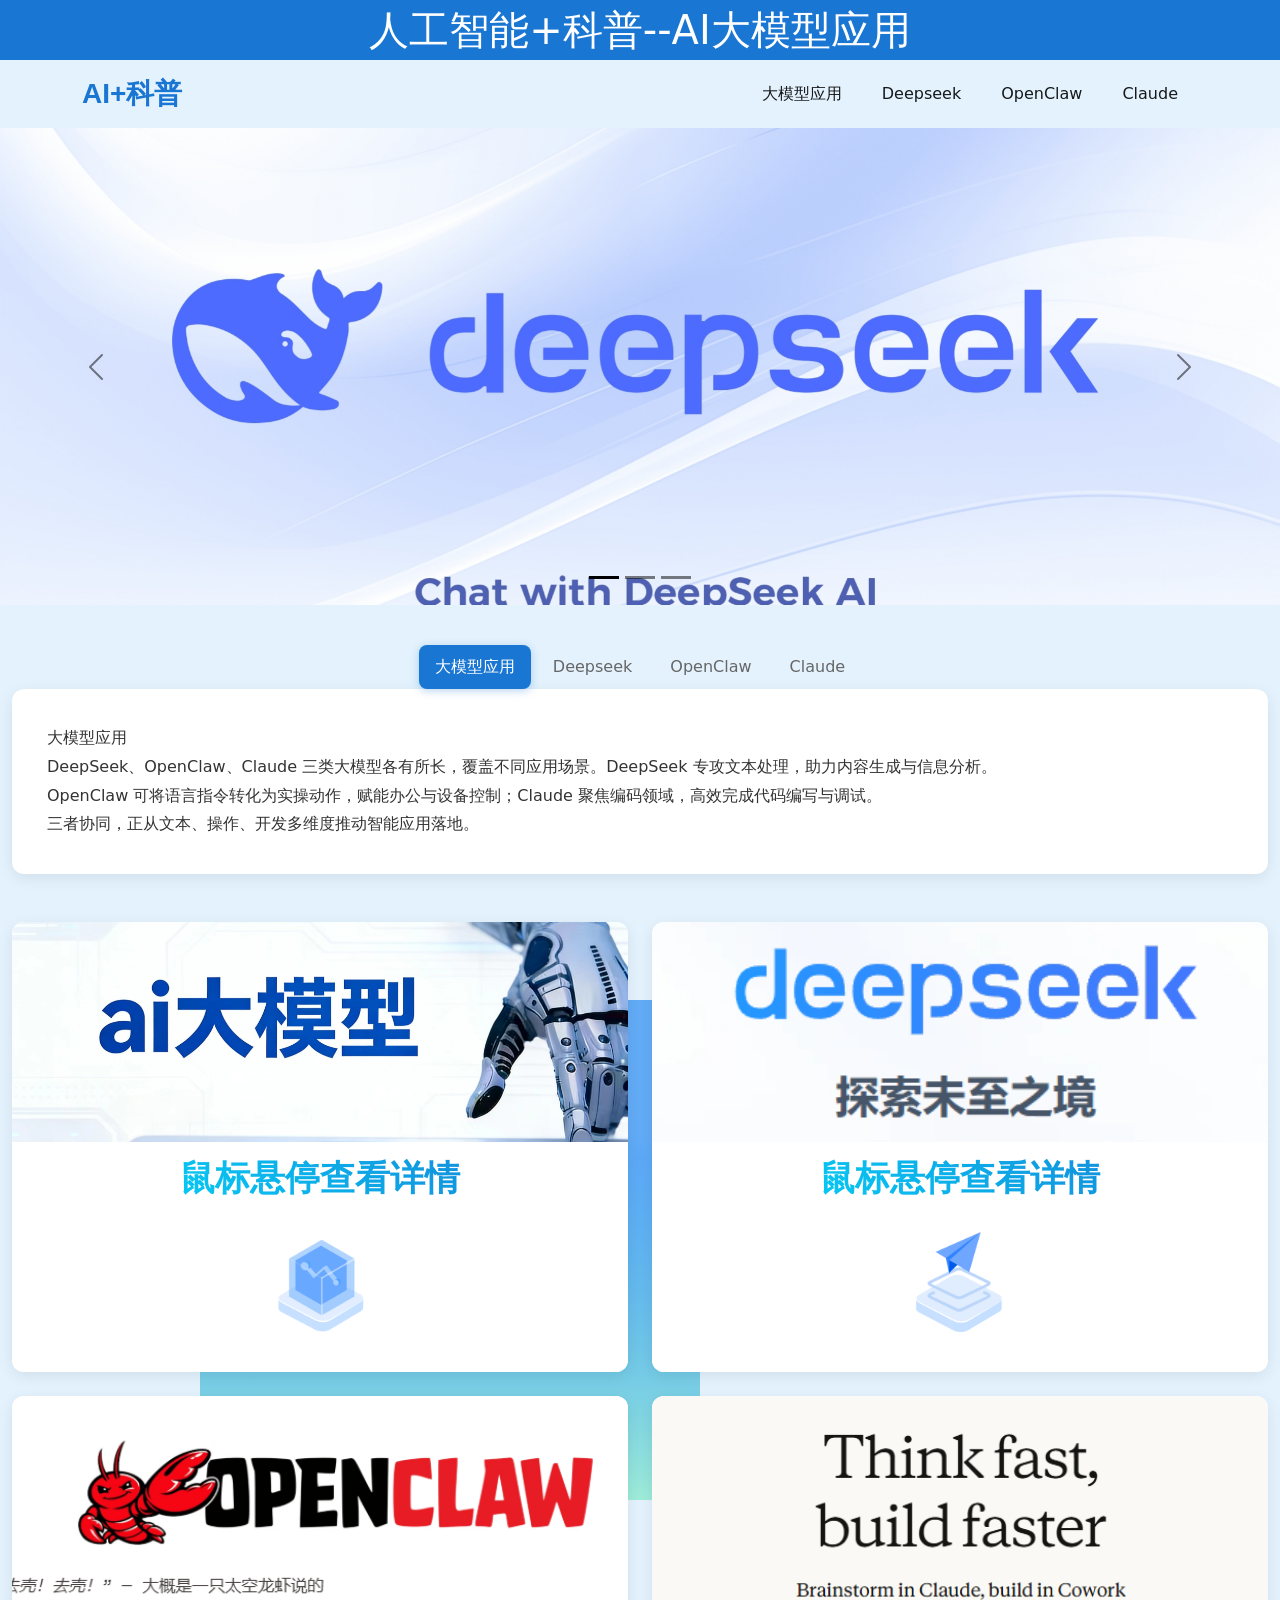
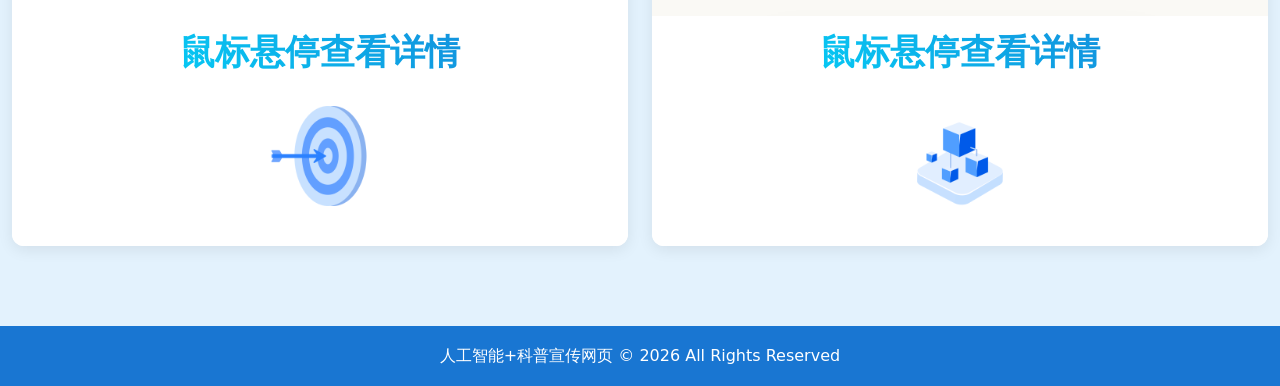
<file: index.html>
<!DOCTYPE html>
<html lang="en">

<head>
  <meta charset="UTF-8">
  <meta name="viewport" content="width=device-width, initial-scale=1.0">
  <title>人工智能+科普--AI大模型应用</title>
  <link rel="stylesheet" href="./bootstrap/bootstrap.min.css">
  <link rel="stylesheet" href="https://cdn.jsdelivr.net/npm/bootstrap-icons@1.13.1/font/bootstrap-icons.min.css">
  <link rel="stylesheet" href="./css/common.css">
  <link rel="stylesheet" href="./css/index.css">
</head>

<body>
  <header>
    <div class="container-fluid">
      <h1>人工智能+科普--AI大模型应用</h1>
    </div>
  </header>
  <nav class="navbar navbar-expand-lg bg-body-tertiary">
    <div class="container">
      <a class="navbar-brand" href="#">AI+科普</a>
      <button class="navbar-toggler" type="button" data-bs-toggle="collapse" data-bs-target="#navbarSupportedContent"
        aria-controls="navbarSupportedContent" aria-expanded="false" aria-label="Toggle navigation">
        <span class="navbar-toggler-icon"></span>
      </button>
      <div class="collapse navbar-collapse" id="navbarSupportedContent">
        <ul class="navbar-nav ms-auto mb-2 mb-lg-0">
          <li class="nav-item"><a class="nav-link" href="index.html">大模型应用</a></li>
          <li class="nav-item"><a class="nav-link" href="./pages/deepseek.html">Deepseek</a></li>
          <li class="nav-item"><a class="nav-link" href="./pages/openclaw.html">OpenClaw</a></li>
          <li class="nav-item"><a class="nav-link" href="./pages/claude.html">Claude</a></li>
        </ul>
      </div>
    </div>
  </nav>
  <div class="bg">
    <div class="ball1"></div>
    <div class="ball2"></div>
  </div>
  <main>
    <!-- 轮播图模块 -->
    <div class="banner">
      <div id="carouselExampleCaptions" class="carousel carousel-dark slide" data-bs-ride="carousel">
        <div class="carousel-indicators">
          <button type="button" data-bs-target="#carouselExampleCaptions" data-bs-slide-to="0" class="active"
            aria-current="true" aria-label="Slide 1"></button>
          <button type="button" data-bs-target="#carouselExampleCaptions" data-bs-slide-to="1"
            aria-label="Slide 2"></button>
          <button type="button" data-bs-target="#carouselExampleCaptions" data-bs-slide-to="2"
            aria-label="Slide 3"></button>
        </div>
        <div class="carousel-inner">
          <div class="carousel-item active">
            <img src="./img/banner1.jpeg" class="d-block w-100" alt="deepseek">
          </div>
          <div class="carousel-item">
            <img src="./img/banner2.jpg" class="d-block w-100" alt="openclaw">
          </div>
          <div class="carousel-item">
            <img src="./img/banner3.jpg" class="d-block w-100" alt="claude">
          </div>
        </div>
        <button class="carousel-control-prev" type="button" data-bs-target="#carouselExampleCaptions"
          data-bs-slide="prev">
          <span class="carousel-control-prev-icon" aria-hidden="true"></span>
          <span class="visually-hidden">Previous</span>
        </button>
        <button class="carousel-control-next" type="button" data-bs-target="#carouselExampleCaptions"
          data-bs-slide="next">
          <span class="carousel-control-next-icon" aria-hidden="true"></span>
          <span class="visually-hidden">Next</span>
        </button>
      </div>
    </div>
    <!-- 主体内容模块 -->
    <div class="container content">
      <!-- tab模块 -->
      <div class="tab mb-5">
        <ul class="nav nav-pills justify-content-center flex-wrap" id="pills-tab" role="tablist">
          <li class="nav-item" role="presentation">
            <button class="nav-link active" id="pills-home-tab" data-bs-toggle="pill" data-bs-target="#pills-home"
              type="button" role="tab" aria-controls="pills-home" aria-selected="true">大模型应用</button>
          </li>
          <li class="nav-item" role="presentation">
            <button class="nav-link" id="pills-profile-tab" data-bs-toggle="pill" data-bs-target="#pills-profile"
              type="button" role="tab" aria-controls="pills-profile" aria-selected="false">Deepseek</button>
          </li>
          <li class="nav-item" role="presentation">
            <button class="nav-link" id="pills-contact-tab" data-bs-toggle="pill" data-bs-target="#pills-contact"
              type="button" role="tab" aria-controls="pills-contact" aria-selected="false">OpenClaw</button>
          </li>
          <li class="nav-item" role="presentation">
            <button class="nav-link" id="pills-disabled-tab" data-bs-toggle="pill" data-bs-target="#pills-disabled"
              type="button" role="tab" aria-controls="pills-disabled" aria-selected="false">Claude</button>
          </li>
        </ul>
        <div class="tab-content" id="pills-tabContent">
          <div class="tab-pane fade show active" id="pills-home" role="tabpanel" aria-labelledby="pills-home-tab"
            tabindex="0">
            大模型应用<br>
            DeepSeek、OpenClaw、Claude 三类大模型各有所长，覆盖不同应用场景。DeepSeek 专攻文本处理，助力内容生成与信息分析。
            <br>OpenClaw
            可将语言指令转化为实操动作，赋能办公与设备控制；Claude
            聚焦编码领域，高效完成代码编写与调试。
            <br>三者协同，正从文本、操作、开发多维度推动智能应用落地。
          </div>
          <div class="tab-pane fade" id="pills-profile" role="tabpanel" aria-labelledby="pills-profile-tab"
            tabindex="0">
            DeepSeek：高效全能的文字大模型<br>
            DeepSeek 是中国深度求索团队研发的预训练语言模型，主打 “轻量参数 +
            卓越性能”，摆脱对大算力的依赖。它核心聚焦文本处理，能实现内容生成、信息检索、语义分析等功能，支持从云端到边缘端的全场景部署。应用覆盖企业智能客服、金融投研报告撰写、教育解题辅助等领域，还可通过私有化部署保障数据安全，是兼顾通用性与垂直领域适配性的文字智能工具。
          </div>
          <div class="tab-pane fade" id="pills-contact" role="tabpanel" aria-labelledby="pills-contact-tab"
            tabindex="0">
            OpenClaw：能 “动手执行” 的操作型大模型<br>
            OpenClaw 是开源的具身智能框架，核心定位是 “数字员工”，打破传统 AI “只说不做” 的局限。它通过 “视觉 - 语言 - 动作”
            联合建模，将自然语言指令转化为实际操作，可连接各类系统工具与通讯渠道。支持本地部署与多模型适配，技能生态覆盖办公自动化、文件管理、机器人控制等场景，能 7×24
            小时完成跨平台任务协同，无需编程基础即可实现低代码自动化，大幅提升个人与团队工作效率。
          </div>
          <div class="tab-pane fade" id="pills-disabled" role="tabpanel" aria-labelledby="pills-disabled-tab"
            tabindex="0">
            Claude：专业级编码大模型<br>
            Claude 是 Anthropic 公司推出的专注编码领域的大模型，以 Claude 4 系列为代表，在复杂代码生成与调试上表现突出。它支持多编程语言开发，能无缝集成 VS Code 等主流
            IDE，实现结对编程、代码重构、跨文件复杂更改等功能。凭借领先的代码准确率与长时间任务处理能力，广泛应用于软件开发、智能体构建、DevOps
            自动化等场景，无论是新手开发者的代码辅助，还是专业团队的项目攻坚，都能显著降低开发成本、提升交付效率。
          </div>
        </div>
      </div>

      <!-- 卡片模块 -->
      <div class="row g-4">
        <div class="col-md-6 col-12">
          <div class="card">
            <div class="front">
              <img src="./img/card4.jpg" class="card-img-top" alt="AI大模型">
              <p>鼠标悬停查看详情</p>
              <img class="icon ai" src="./img/ai.png" alt="">
            </div>
            <div class="back">
              <div class="card-body">
                <h5 class="card-title">AI大模型综合应用</h5>
                <p class="card-text">
                  AI 大模型是基于海量数据训练的 “超级智慧大脑”，以数十亿甚至万亿级参数构建核心架构，能像人类一样理解、推理并完成多元任务。它先通过 “预训练” 吸收互联网海量知识，再经 “微调”
                  适配特定场景，最终实现跨领域通用能力。
                  如今大模型已渗透生活与产业：聊天问答、文案代码生成、图文创作等日常场景中，它是高效助手；企业办公、智能客服、科研加速等领域里，它成降本增效利器。2026 年技术更趋成熟，正从 “懂语言” 迈向
                  “懂世界”，通过多模态融合、具身智能等方向，在物理世界与数字空间同步创造价值，成为推动智能化变革的核心引擎。
                </p>
              </div>
            </div>
          </div>
        </div>
        <div class="col-md-6 col-12">
          <div class="card">
            <div class="front">
              <img src="./img/card1.png" class="card-img-top" alt="deepseek">
              <p>鼠标悬停查看详情</p>
              <img class="icon fly" src="./img/fly.png" alt="">
            </div>
            <div class="back">
              <div class="card-body">
                <h5 class="card-title">Deepseek</h5>
                <p class="card-text">作为国产轻量化预训练语言模型的代表，DeepSeek
                  由深度求索团队打造，以低算力消耗实现比肩重量级模型的文本处理能力。它能精准理解并生成各类文本，胜任信息提炼、文案创作、智能问答等多元任务，支持灵活的云端与本地部署模式，在企业服务、学术研究、日常办公等场景中，为用户提供高效且安全的文字智能解决方案。
                </p>
                <a href="./pages/deepseek.html" target="_blank" class="btn btn-primary">查看详情 <i
                    class="bi bi-send"></i></a>
              </div>
            </div>
          </div>
        </div>

        <div class="col-md-6 col-12">
          <div class="card">
            <div class="front">
              <img src="./img/card2.png" class="card-img-top" alt="openclaw">
              <p>鼠标悬停查看详情</p>
              <img class="icon goal" src="./img/goal.png" alt="">
            </div>
            <div class="back">
              <div class="card-body">
                <h5 class="card-title">OpenClaw</h5>
                <p class="card-text">
                  OpenClaw（别称 “小龙虾”，曾用名 ClawdBot、Moltbot）是一款开源本地 AI 智能体，由 Peter Steinberger 开发。它兼容
                  GPT、Claude、通义千问等主流大模型，可在 Windows、macOS、Linux 本地部署，数据全留存本地、隐私可控。
                  不同于传统聊天 AI，它能直接操控设备：读写文件、执行脚本、控制浏览器、跨通讯工具（微信、飞书、Telegram）自动办公。通过技能市场扩展能力，可自主分解并执行任务，是能 “动手干活” 的数字助手
                </p>
                <a href="./pages/openclaw.html" target="_blank" class="btn btn-primary">查看详情 <i
                    class="bi bi-send"></i></a>
              </div>
            </div>
          </div>
        </div>

        <div class="col-md-6 col-12">
          <div class="card">
            <div class="front">
              <img src="./img/card3.png" class="card-img-top" alt="claude">
              <p>鼠标悬停查看详情</p>
              <img class="icon system" src="./img/system.png" alt="">
            </div>
            <div class="back">
              <div class="card-body">
                <h5 class="card-title">Claude</h5>
                <p class="card-text">Claude 是由Anthropic 公司（前 OpenAI 团队创立）开发的 AI 大模型系列，以安全可信、超长文本、强推理为核心优势。它采用 “宪法 AI”
                  训练，输出严谨合规、幻觉更少。
                  Claude 支持20 万至 100 万 token上下文，可一次性分析整本书、长篇 PDF 与代码库。擅长文档总结、代码编写、多模态理解（图表、截图）。从入门级 Haiku 到旗舰
                  Opus，覆盖日常助手到专业科研场景，是金融、法律、技术领域的高效安全助手。
                </p>
                <a href="./pages/claude.html" target="_blank" class="btn btn-primary">查看详情 <i
                    class="bi bi-send"></i></a>
              </div>
            </div>
          </div>
        </div>



      </div>
    </div>
  </main>



  <footer>
    <p class="m-0">人工智能+科普宣传网页 © 2026 All Rights Reserved</p>
  </footer>

  <script src="./bootstrap/bootstrap.min.js"></script>
</body>

</html>
</file>
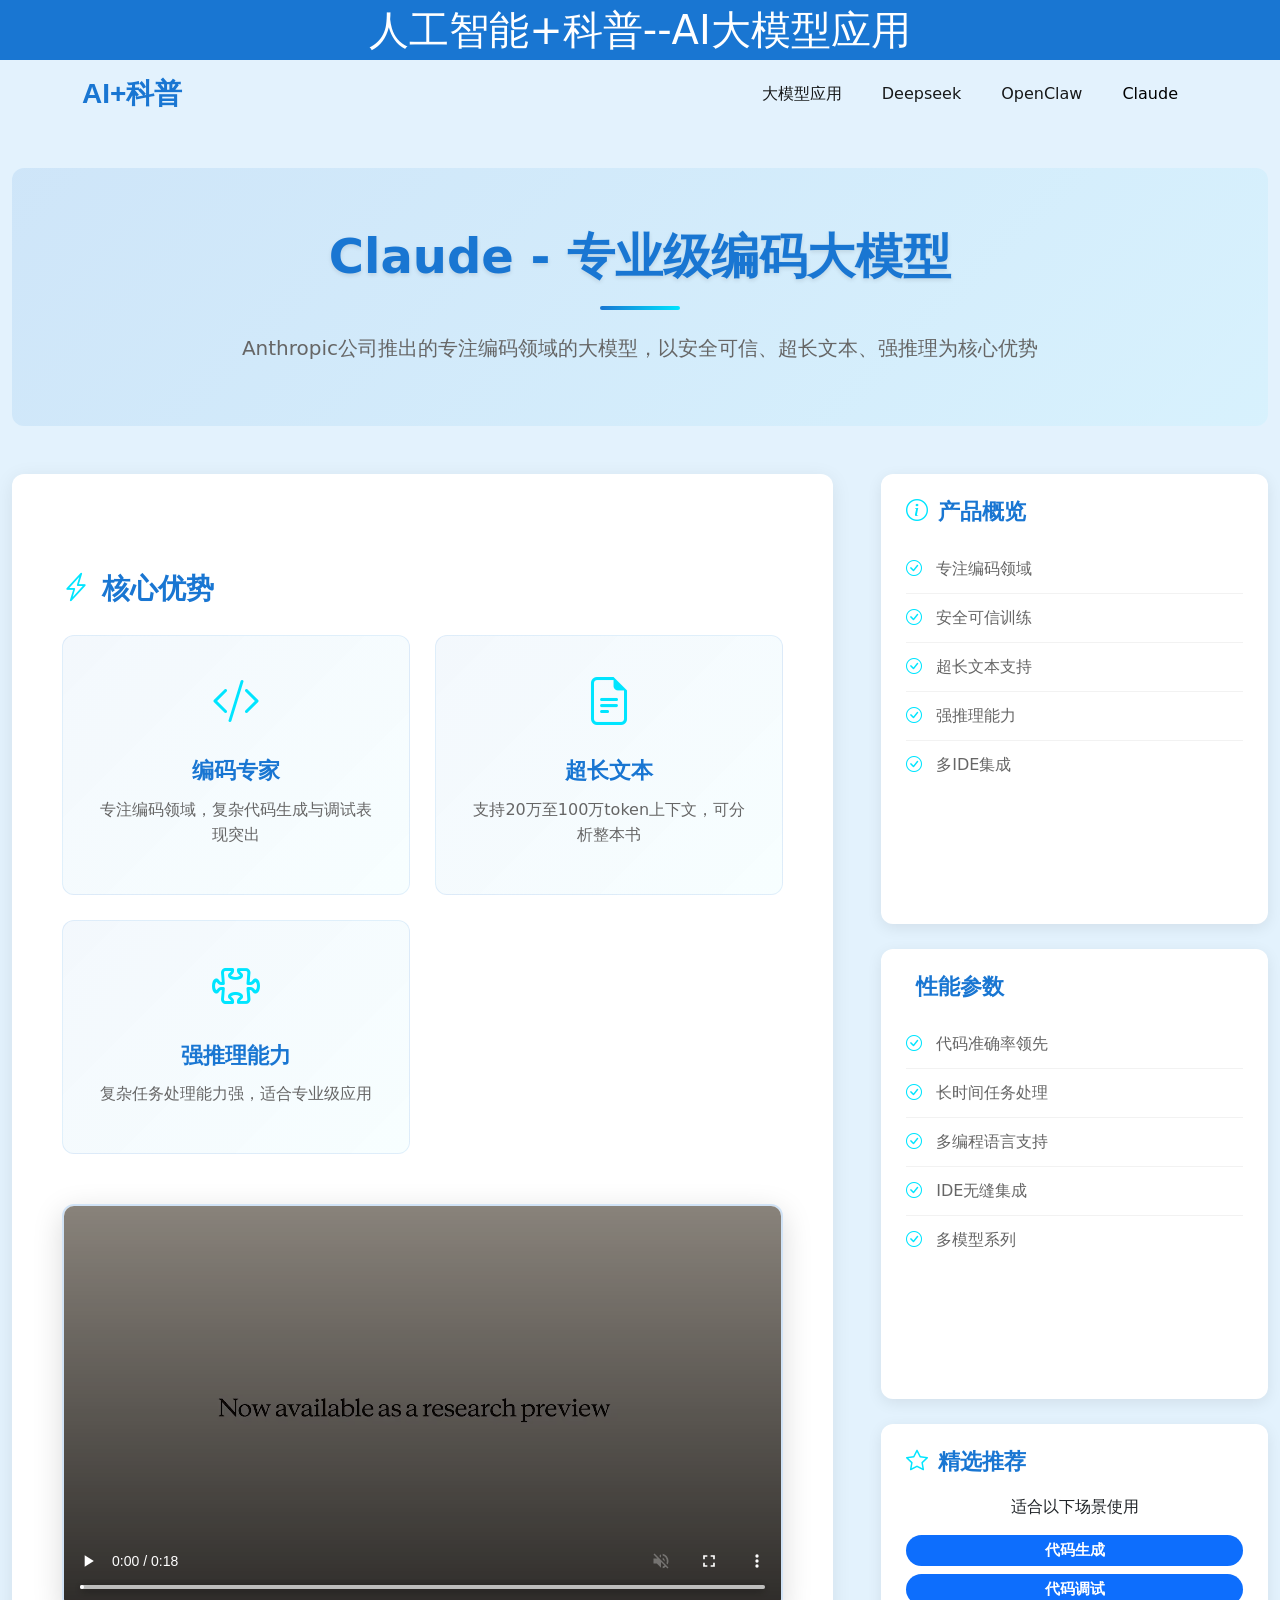
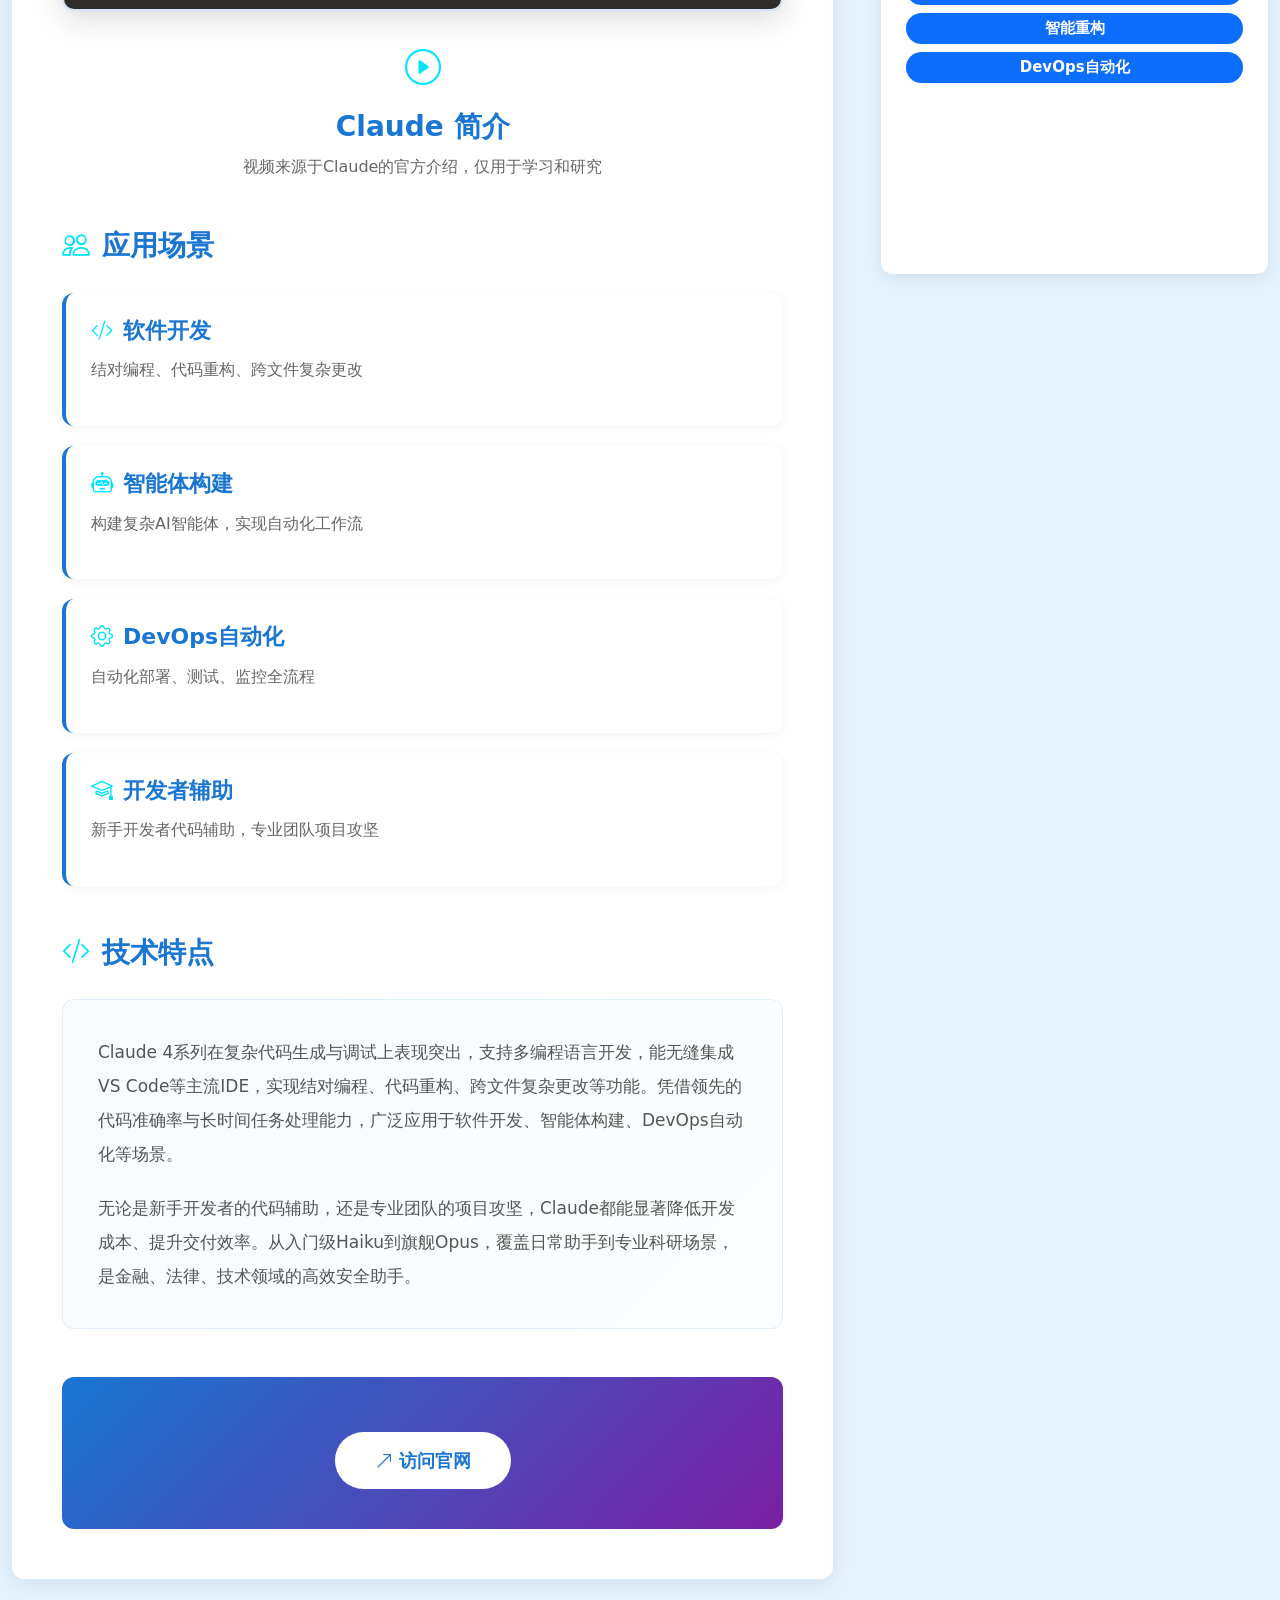
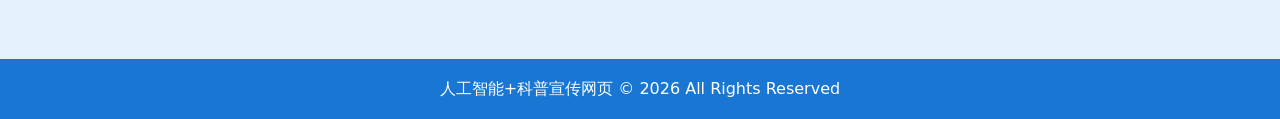
<file: pages/claude.html>
<!DOCTYPE html>
<html lang="zh-CN">

<head>
  <meta charset="UTF-8">
  <meta name="viewport" content="width=device-width, initial-scale=1.0">
  <title>Claude - AI大模型应用</title>
  <link rel="stylesheet" href="../bootstrap/bootstrap.min.css">
  <link rel="stylesheet" href="https://cdn.jsdelivr.net/npm/bootstrap-icons@1.13.1/font/bootstrap-icons.min.css">
  <link rel="stylesheet" href="../css/common.css">
  <link rel="stylesheet" href="../css/index.css">
  <link rel="stylesheet" href="../css/pages.css">
</head>

<body>
  <header>
    <div class="container-fluid">
      <h1>人工智能+科普--AI大模型应用</h1>
    </div>
  </header>
  <nav class="navbar navbar-expand-lg navbar-light bg-white">
    <div class="container">
      <a class="navbar-brand" href="../index.html">AI+科普</a>
      <button class="navbar-toggler" type="button" data-bs-toggle="collapse" data-bs-target="#navbarSupportedContent"
        aria-controls="navbarSupportedContent" aria-expanded="false" aria-label="Toggle navigation">
        <span class="navbar-toggler-icon"></span>
      </button>
      <div class="collapse navbar-collapse" id="navbarSupportedContent">
        <ul class="navbar-nav ms-auto mb-2 mb-lg-0">
          <li class="nav-item"><a class="nav-link" href="../index.html">大模型应用</a></li>
          <li class="nav-item"><a class="nav-link" href="deepseek.html">Deepseek</a></li>
          <li class="nav-item"><a class="nav-link" href="openclaw.html">OpenClaw</a></li>
          <li class="nav-item"><a class="nav-link active" href="claude.html">Claude</a></li>
        </ul>
      </div>
    </div>
  </nav>
  <div class="bg">
    <div class="ball1"></div>
    <div class="ball2"></div>
  </div>
  <main>
    <div class="container content">
      <div class="page-header text-center mb-5">
        <h2 class="page-title">Claude - 专业级编码大模型</h2>
        <div class="page-divider"></div>
        <p class="page-desc">Anthropic公司推出的专注编码领域的大模型，以安全可信、超长文本、强推理为核心优势</p>
      </div>

      <div class="row g-5">
        <div class="col-lg-8">
          <div class="page-content">
            <h3 class="mt-5"><i class="bi bi-lightning-charge"></i> 核心优势</h3>
            <div class="feature-grid">
              <div class="feature-item">
                <i class="bi bi-code-slash"></i>
                <h4>编码专家</h4>
                <p>专注编码领域，复杂代码生成与调试表现突出</p>
              </div>
              <div class="feature-item">
                <i class="bi bi-file-earmark-text"></i>
                <h4>超长文本</h4>
                <p>支持20万至100万token上下文，可分析整本书</p>
              </div>
              <div class="feature-item">
                <i class="bi bi-puzzle"></i>
                <h4>强推理能力</h4>
                <p>复杂任务处理能力强，适合专业级应用</p>
              </div>
            </div>

            <div class="video-section mt-5">
              <div class="video-container">
                <video src="../img/claude.webm" controls class="feature-video" autoplay muted></video>
              </div>
              <div class="video-caption">
                <i class="bi bi-play-circle"></i>
                <h5>Claude 简介</h5>
                <p>视频来源于Claude的官方介绍，仅用于学习和研究</p>
              </div>
            </div>

            <h3 class="mt-5"><i class="bi bi-people"></i> 应用场景</h3>
            <div class="scenario-list">
              <div class="scenario-item">
                <h4><i class="bi bi-code-slash"></i> 软件开发</h4>
                <p>结对编程、代码重构、跨文件复杂更改</p>
              </div>
              <div class="scenario-item">
                <h4><i class="bi bi-robot"></i> 智能体构建</h4>
                <p>构建复杂AI智能体，实现自动化工作流</p>
              </div>
              <div class="scenario-item">
                <h4><i class="bi bi-gear"></i> DevOps自动化</h4>
                <p>自动化部署、测试、监控全流程</p>
              </div>
              <div class="scenario-item">
                <h4><i class="bi bi-mortarboard"></i> 开发者辅助</h4>
                <p>新手开发者代码辅助，专业团队项目攻坚</p>
              </div>
            </div>

            <h3 class="mt-5"><i class="bi bi-code-slash"></i> 技术特点</h3>
            <div class="tech-features">
              <p>Claude 4系列在复杂代码生成与调试上表现突出，支持多编程语言开发，能无缝集成VS
                Code等主流IDE，实现结对编程、代码重构、跨文件复杂更改等功能。凭借领先的代码准确率与长时间任务处理能力，广泛应用于软件开发、智能体构建、DevOps自动化等场景。</p>
              <p>无论是新手开发者的代码辅助，还是专业团队的项目攻坚，Claude都能显著降低开发成本、提升交付效率。从入门级Haiku到旗舰Opus，覆盖日常助手到专业科研场景，是金融、法律、技术领域的高效安全助手。
              </p>
            </div>

            <div class="cta-section text-center mt-5">
              <a href="https://www.claude.com/" target="_blank" class="btn btn-primary btn-lg">
                <i class="bi bi-arrow-up-right"></i> 访问官网
              </a>
            </div>
          </div>
        </div>

        <div class="col-lg-4">
          <div class="sidebar">
            <div class="card sidebar-card">
              <div class="card-body">
                <h5 class="card-title"><i class="bi bi-info-circle"></i> 产品概览</h5>
                <ul class="sidebar-list">
                  <li><i class="bi bi-check-circle"></i> 专注编码领域</li>
                  <li><i class="bi bi-check-circle"></i> 安全可信训练</li>
                  <li><i class="bi bi-check-circle"></i> 超长文本支持</li>
                  <li><i class="bi bi-check-circle"></i> 强推理能力</li>
                  <li><i class="bi bi-check-circle"></i> 多IDE集成</li>
                </ul>
              </div>
            </div>

            <div class="card sidebar-card">
              <div class="card-body">
                <h5 class="card-title"><i class="bi bi-speed"></i> 性能参数</h5>
                <ul class="sidebar-list">
                  <li><i class="bi bi-check-circle"></i> 代码准确率领先</li>
                  <li><i class="bi bi-check-circle"></i> 长时间任务处理</li>
                  <li><i class="bi bi-check-circle"></i> 多编程语言支持</li>
                  <li><i class="bi bi-check-circle"></i> IDE无缝集成</li>
                  <li><i class="bi bi-check-circle"></i> 多模型系列</li>
                </ul>
              </div>
            </div>

            <div class="card sidebar-card">
              <div class="card-body text-center">
                <h5 class="card-title"><i class="bi bi-star"></i> 精选推荐</h5>
                <p class="mb-3">适合以下场景使用</p>
                <div class="badge bg-primary mb-2">代码生成</div>
                <div class="badge bg-primary mb-2">代码调试</div>
                <div class="badge bg-primary mb-2">智能重构</div>
                <div class="badge bg-primary">DevOps自动化</div>
              </div>
            </div>
          </div>
        </div>
      </div>
    </div>
  </main>

  <footer>
    <p class="m-0">人工智能+科普宣传网页 © 2026 All Rights Reserved</p>
  </footer>

  <script src="../bootstrap/bootstrap.min.js"></script>
</body>

</html>
</file>
<file: css/common.css>
:root {
  --ai-blue: #1976d2;
  --ai-cyan: #00e5ff;
  --ai-purple: #7b1fa2;
  --ai-light: #E3F2FD;
  --ai-card-bg: #1e1e1e;
  --ai-glow: 0 0 10px rgba(0, 229, 255, 0.7),
    0 0 20px rgba(0, 229, 255, 0.5),
    0 0 30px rgba(0, 229, 255, 0.3);
}

header {
  width: 100%;
  height: 3.75rem;
  background-color: var(--ai-blue);
  position: sticky;
  top: 0;
  z-index: 999;
}

header h1 {
  margin: 0;
  text-align: center;
  color: #fff;
  font-size: 2.5rem;
  line-height: 3.75rem;
}

@media (max-width: 1200px) {
  header h1 {
    font-size: 2rem;
  }
}

@media (max-width: 992px) {
  header h1 {
    font-size: 1.75rem;
  }
}

@media (max-width: 768px) {
  header h1 {
    font-size: 1.5rem;
  }
}

@media (max-width: 576px) {
  header h1 {
    font-size: 1.25rem;
  }
}

.navbar {
  background-color: rgba(227, 242, 253, 0.9) !important;
  position: sticky;
  top: 3.75rem;
  z-index: 999;
}

.navbar-brand,
.navbar-brand:hover {
  font-size: 28px;
  font-weight: 700;
  color: var(--ai-blue);
  font-family: 'Noto Sans SC', sans-serif;
}

@media (max-width: 1200px) {

  .navbar-brand,
  .navbar-brand:hover {
    font-size: 24px;
  }
}

@media (max-width: 992px) {

  .navbar-brand,
  .navbar-brand:hover {
    font-size: 20px;
  }
}

@media (max-width: 768px) {

  .navbar-brand,
  .navbar-brand:hover {
    font-size: 18px;
  }
}

@media (max-width: 576px) {

  .navbar-brand,
  .navbar-brand:hover {
    font-size: 16px;
  }
}

.nav-link {
  color: rgba(0, 0, 0, 0.9);
  margin: 0 12px;
  position: relative;
}

.nav-link:hover {
  color: var(--ai-blue);
}

.nav-link:hover::after {
  width: 100%;
}

.nav-link::after {
  position: absolute;
  left: 0;
  bottom: 0;
  content: '';
  height: 2px;
  background-color: var(--ai-blue);
  border-radius: 1px;
  margin-top: 5px;
  transition: all 0.3s ease-in-out;
  width: 0%;
}

footer {
  width: 100%;
  height: 3.75rem;
  background-color: var(--ai-blue);
  display: flex;
  justify-content: center;
  align-items: center;
  margin-top: 5rem;
}

footer p {
  margin: 0;
  text-align: center;
  color: #fff;
  font-size: 1rem;
  line-height: 3.75rem;
}

@media (max-width: 1200px) {
  footer p {
    font-size: 0.9rem;
  }
}

@media (max-width: 992px) {
  footer p {
    font-size: 0.85rem;
  }
}

@media (max-width: 768px) {
  footer p {
    font-size: 0.8rem;
  }
}

@media (max-width: 576px) {
  footer p {
    font-size: 0.75rem;
  }
}
</file>
<file: css/index.css>
:root {
  --ai-blue: #1976d2;
  --ai-cyan: #00e5ff;
  --ai-purple: #7b1fa2;
  --ai-light: #E3F2FD;
  --ai-card-bg: #1e1e1e;
  --ai-glow: 0 0 10px rgba(0, 229, 255, 0.7),
    0 0 20px rgba(0, 229, 255, 0.5),
    0 0 30px rgba(0, 229, 255, 0.3);
}

* {
  margin: 0;
  padding: 0;
  box-sizing: border-box;
}

body {
  background-color: var(--ai-light);
  overflow-x: hidden;
}

/* 两个小球的动画 */
.ball1 {
  width: 500px;
  height: 500px;
  background-color: pink;
  position: absolute;
  top: 1000px;
  left: 200px;
  background: linear-gradient(rgba(40, 80, 227, 0.49) 26.56%, rgb(0, 98, 255) 100%);
  animation: move 30s infinite alternate;
  z-index: -1;
}

.ball2 {
  width: 500px;
  height: 500px;
  background-color: pink;
  position: absolute;
  top: 1000px;
  left: 200px;
  background: linear-gradient(rgba(47, 184, 255, 0.42) 31.77%, rgb(158, 236, 217) 100%);
  animation: move 25s infinite alternate;
  z-index: -1;
}

@keyframes move {
  0% {
    transform: translate(-200px, 0px) rotate(-90deg);
    border-radius: 51% 49% 58% 42% / 34% 78% 22% 66%;
  }

  100% {
    transform: translate(400px, 100px) rotate(-120deg);
    border-radius: 22% 78% 73% 27% / 67% 31% 69% 33%;
  }
}

/* banner */
.banner {
  margin-bottom: 40px;
}

.carousel-inner img {
  width: 100%;
  /* 固定高度，不再用vw */
  height: 53vh;
  max-height: 600px;
  object-fit: cover;
}

/* 内容区布局修复 */
.content {
  margin-top: 40px;
  max-width: 1400px;
  margin-left: auto;
  margin-right: auto;
}

/* Tab模块 */
.tab-pane {
  background-color: #ffffff;
  padding: clamp(20px, 4vw, 35px);
  border-radius: 12px;
  box-shadow: 0 4px 15px rgba(0, 0, 0, 0.08);
  font-size: clamp(14px, 2vw, 16px);
  line-height: 1.8;
  color: #333;
  border: none;
}

.nav-pills .nav-link {
  padding: 10px 16px;
  font-size: clamp(14px, 2vw, 16px);
  font-weight: 500;
  color: #666;
  border-radius: 8px;
  margin: 0 3px;
  transition: all 0.3s ease;
}

.nav-pills .nav-link:hover {
  color: var(--ai-blue);
  background-color: rgba(25, 118, 210, 0.05);
}

.nav-pills .nav-link.active {
  background-color: var(--ai-blue);
  color: #fff;
  box-shadow: 0 2px 8px rgba(25, 118, 210, 0.3);
}

/* 卡片 */
.card {
  border: none;
  border-radius: 12px;
  box-shadow: 0 4px 15px rgba(0, 0, 0, 0.08);
  transition: transform 0.3s ease, box-shadow 0.3s ease;
  background-color: #fff;
  height: 100%;
  position: relative;
  min-height: 450px;
  /* 统一卡片高度，解决响应式塌陷 */
}

.front,
.back {
  position: absolute;
  width: 100%;
  height: 100%;
  backface-visibility: hidden;
  transition: all 0.6s ease;
  text-align: center;
  border-radius: 12px;
  background: #fff;
  display: flex;
  flex-direction: column;
}

/* 正面图片容器 */
.front {
  overflow: hidden;
}

.front p {
  margin-top: 10px;
  background: linear-gradient(45deg, var(--ai-cyan), var(--ai-blue));
  -webkit-background-clip: text;
  background-clip: text;
  color: transparent;
  font-size: clamp(18px, 4vw, 35px);
  /* 自适应大小，不会溢出 */
  font-weight: 600;
}

.front .icon {
  position: absolute;
  top: 80%;
  left: 50%;
  transform: translate(-50%, -50%);
  width: 100px;
  height: 100px;
}

.back {
  transform: rotateY(180deg);
  padding-bottom: 20px;
}

.back p {
  font-size: clamp(14px, 2vw, 20px);
}

.card:hover {
  box-shadow: 0 8px 25px rgba(0, 0, 0, 0.12);
}

.card:hover .front {
  transform: rotateY(180deg);
}

.card:hover .back {
  transform: rotateY(0deg);
}

.card-img-top {
  width: 100%;
  height: 220px;
  object-fit: cover;
  border-top-left-radius: 12px;
  border-top-right-radius: 12px;
}

.card-body {
  padding: clamp(18px, 3vw, 25px);
  flex: 1;
  display: flex;
  flex-direction: column;
}

.card-title {
  font-size: clamp(18px, 3vw, 24px);
  font-weight: 600;
  color: var(--ai-blue);
  margin-bottom: 12px;
}

.card-text {
  font-size: clamp(14px, 2vw, 15px);
  line-height: 1.7;
  color: #666;
  flex: 1;
}

/* 按钮固定在底部 */
.btn-primary {
  margin-top: 15px;
  align-self: center;
}

/* 响应式 */
@media (max-width: 992px) {
  .carousel-inner img {
    height: 35vh;
  }
}

@media (max-width: 768px) {
  .carousel-inner img {
    height: 30vh;
  }

  .nav-pills {
    flex-wrap: wrap !important;
  }

  .nav-item {
    margin-bottom: 8px;
  }
}

@media (max-width: 576px) {
  .carousel-inner img {
    height: 25vh;
  }
}
</file>
<file: css/pages.css>
.page-header {
  position: relative;
  padding: 60px 20px;
  background: linear-gradient(135deg, rgba(25, 118, 210, 0.1) 0%, rgba(0, 229, 255, 0.05) 100%);
  border-radius: 12px;
  margin-bottom: 40px;
}

.page-title {
  font-size: clamp(28px, 5vw, 48px);
  font-weight: 700;
  color: var(--ai-blue);
  margin-bottom: 20px;
  text-shadow: 0 2px 4px rgba(0, 0, 0, 0.1);
}

.page-divider {
  width: 80px;
  height: 4px;
  background: linear-gradient(90deg, var(--ai-blue), var(--ai-cyan));
  margin: 0 auto 20px;
  border-radius: 2px;
}

.page-desc {
  font-size: clamp(16px, 2.5vw, 20px);
  color: #666;
  max-width: 800px;
  margin: 0 auto;
  line-height: 1.8;
}

.page-content {
  background: #fff;
  padding: clamp(30px, 5vw, 50px);
  border-radius: 12px;
  box-shadow: 0 4px 20px rgba(0, 0, 0, 0.08);
}

.page-content h3 {
  font-size: clamp(20px, 4vw, 28px);
  font-weight: 700;
  color: var(--ai-blue);
  margin-bottom: 30px;
  display: flex;
  align-items: center;
  gap: 12px;
}

.page-content h3 i {
  color: var(--ai-cyan);
}

.feature-grid {
  display: grid;
  grid-template-columns: repeat(auto-fit, minmax(250px, 1fr));
  gap: 25px;
  margin-bottom: 50px;
}

.feature-item {
  background: linear-gradient(135deg, rgba(25, 118, 210, 0.05) 0%, rgba(0, 229, 255, 0.03) 100%);
  padding: 30px;
  border-radius: 12px;
  text-align: center;
  transition: all 0.3s ease;
  border: 1px solid rgba(25, 118, 210, 0.1);
}

.feature-item:hover {
  transform: translateY(-5px);
  box-shadow: 0 8px 25px rgba(25, 118, 210, 0.15);
  border-color: var(--ai-blue);
}

.feature-item i {
  font-size: 48px;
  color: var(--ai-cyan);
  margin-bottom: 20px;
  display: block;
}

.feature-item h4 {
  font-size: clamp(18px, 3vw, 22px);
  font-weight: 700;
  color: var(--ai-blue);
  margin-bottom: 12px;
}

.feature-item p {
  font-size: clamp(14px, 2vw, 16px);
  color: #666;
  line-height: 1.6;
}

.scenario-list {
  margin-bottom: 50px;
}

.scenario-item {
  background: #fff;
  padding: 25px;
  margin-bottom: 20px;
  border-radius: 12px;
  border-left: 4px solid var(--ai-blue);
  box-shadow: 0 2px 10px rgba(0, 0, 0, 0.05);
  transition: all 0.3s ease;
}

.scenario-item:hover {
  box-shadow: 0 4px 15px rgba(0, 0, 0, 0.1);
  transform: translateX(5px);
}

.scenario-item h4 {
  font-size: clamp(18px, 3vw, 22px);
  font-weight: 700;
  color: var(--ai-blue);
  margin-bottom: 12px;
  display: flex;
  align-items: center;
  gap: 10px;
}

.scenario-item h4 i {
  color: var(--ai-cyan);
}

.scenario-item p {
  font-size: clamp(14px, 2vw, 16px);
  color: #666;
  line-height: 1.8;
}

.tech-features {
  background: linear-gradient(135deg, rgba(25, 118, 210, 0.03) 0%, rgba(0, 229, 255, 0.02) 100%);
  padding: 35px;
  border-radius: 12px;
  border: 1px solid rgba(25, 118, 210, 0.1);
}

.tech-features p {
  font-size: clamp(15px, 2.5vw, 17px);
  color: #555;
  line-height: 2;
  margin-bottom: 20px;
}

.tech-features p:last-child {
  margin-bottom: 0;
}

.cta-section {
  padding: 40px;
  background: linear-gradient(135deg, var(--ai-blue) 0%, var(--ai-purple) 100%);
  border-radius: 12px;
  color: #fff;
  margin-top: 50px;
}

.cta-section .btn-primary {
  background: #fff;
  color: var(--ai-blue);
  border: none;
  padding: 15px 40px;
  font-size: clamp(16px, 3vw, 18px);
  font-weight: 700;
  border-radius: 50px;
  transition: all 0.3s ease;
}

.cta-section .btn-primary:hover {
  transform: translateY(-3px);
  box-shadow: 0 8px 25px rgba(255, 255, 255, 0.3);
}

.sidebar {
  display: flex;
  flex-direction: column;
  gap: 25px;
}

.sidebar-card {
  border: none;
  border-radius: 12px;
  box-shadow: 0 4px 15px rgba(0, 0, 0, 0.08);
  transition: all 0.3s ease;
  background: #fff;
}

.sidebar-card:hover {
  box-shadow: 0 8px 25px rgba(0, 0, 0, 0.12);
  transform: translateY(-3px);
}

.sidebar-card .card-title {
  font-size: clamp(18px, 3vw, 22px);
  font-weight: 700;
  color: var(--ai-blue);
  margin-bottom: 20px;
  display: flex;
  align-items: center;
  gap: 10px;
}

.sidebar-card .card-title i {
  color: var(--ai-cyan);
}

.sidebar-list {
  list-style: none;
  padding: 0;
  margin: 0;
}

.sidebar-list li {
  padding: 12px 0;
  border-bottom: 1px solid rgba(0, 0, 0, 0.05);
  font-size: clamp(14px, 2vw, 16px);
  color: #666;
  display: flex;
  align-items: center;
  gap: 10px;
}

.sidebar-list li:last-child {
  border-bottom: none;
}

.sidebar-list li i {
  color: var(--ai-cyan);
  min-width: 20px;
}

.badge {
  padding: 8px 16px;
  font-size: clamp(13px, 2vw, 15px);
  font-weight: 600;
  border-radius: 20px;
}

.video-section {
  margin: 50px 0;
  text-align: center;
}

.video-container {
  width: 100%;
  max-width: 900px;
  margin: 0 auto 30px;
  border-radius: 12px;
  overflow: hidden;
  box-shadow: 0 8px 30px rgba(0, 0, 0, 0.15);
  border: 2px solid rgba(25, 118, 210, 0.2);
}

.feature-video {
  width: 100%;
  display: block;
  max-height: 500px;
  object-fit: cover;
}

.feature-video::-webkit-media-controls-panel {
  background: linear-gradient(to top, rgba(0, 0, 0, 0.8), rgba(0, 0, 0, 0.4));
}

.video-caption {
  max-width: 800px;
  margin: 0 auto;
}

.video-caption i {
  font-size: 36px;
  color: var(--ai-cyan);
  margin-bottom: 15px;
  display: inline-block;
}

.video-caption h5 {
  font-size: clamp(20px, 4vw, 28px);
  font-weight: 700;
  color: var(--ai-blue);
  margin-bottom: 10px;
}

.video-caption p {
  font-size: clamp(14px, 2.5vw, 16px);
  color: #666;
  line-height: 1.6;
}

@media (max-width: 992px) {
  .page-header {
    padding: 40px 20px;
  }

  .page-title {
    font-size: 36px;
  }

  .feature-grid {
    grid-template-columns: 1fr;
  }

  .page-content {
    padding: 30px 20px;
  }

  .feature-video {
    max-height: 400px;
  }
}

@media (max-width: 768px) {
  .page-header {
    padding: 30px 15px;
  }

  .page-title {
    font-size: 28px;
  }

  .page-desc {
    font-size: 16px;
  }

  .feature-item {
    padding: 20px;
  }

  .scenario-item {
    padding: 20px;
  }

  .tech-features {
    padding: 25px;
  }

  .feature-video {
    max-height: 350px;
  }

  .video-caption h5 {
    font-size: 24px;
  }

  .video-caption p {
    font-size: 15px;
  }
}

@media (max-width: 576px) {
  .page-header {
    padding: 20px 15px;
  }

  .page-title {
    font-size: 24px;
  }

  .page-desc {
    font-size: 15px;
  }

  .feature-item i {
    font-size: 36px;
  }

  .feature-item h4 {
    font-size: 18px;
  }

  .scenario-item h4 {
    font-size: 16px;
  }

  .cta-section {
    padding: 25px;
  }

  .cta-section .btn-primary {
    width: 100%;
  }

  .feature-video {
    max-height: 280px;
  }

  .video-caption i {
    font-size: 28px;
  }

  .video-caption h5 {
    font-size: 20px;
  }

  .video-caption p {
    font-size: 14px;
  }
}
</file>
